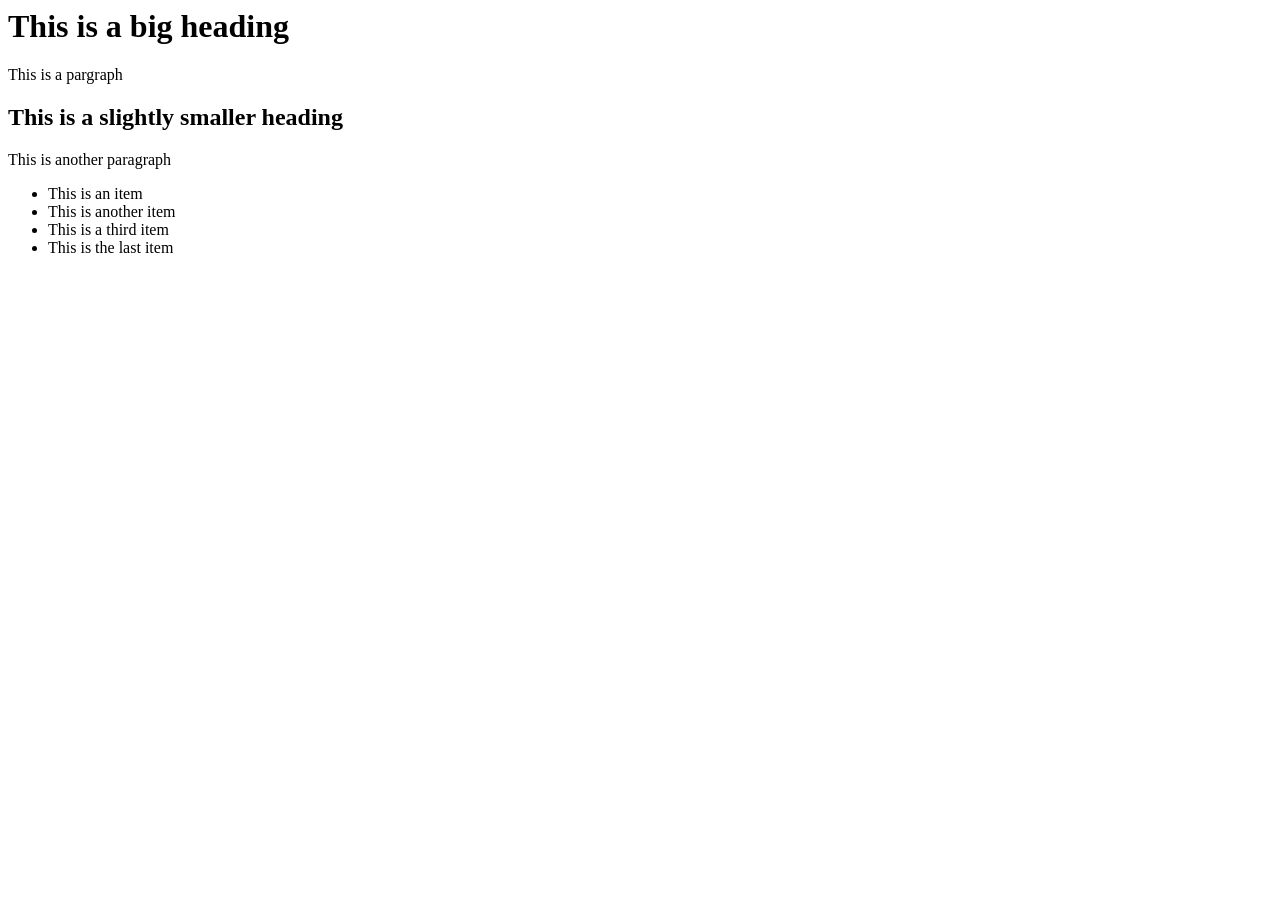
<file: index.html>
<html>
    <head>
        <title>INFT1206 - Home Page</title>
        <!--
        
        Name: Lee Andrei Baculinao
        Date: May 08, 2026
        File: index.html
        Description: Home Page for the INFT 1206 Website

        -->
    </head>
    <body>
        <h1>This is a big heading</h1>
        <p>This is a pargraph</p>
        <h2>This is a slightly smaller heading</h2>
        <p>This is another paragraph</p>
        <ul>
            <li>This is an item</li>
            <li>This is another item</li>
            <li>This is a third item</li>
            <li>This is the last item</li>
        </ul>
    </body>
</html>
</file>
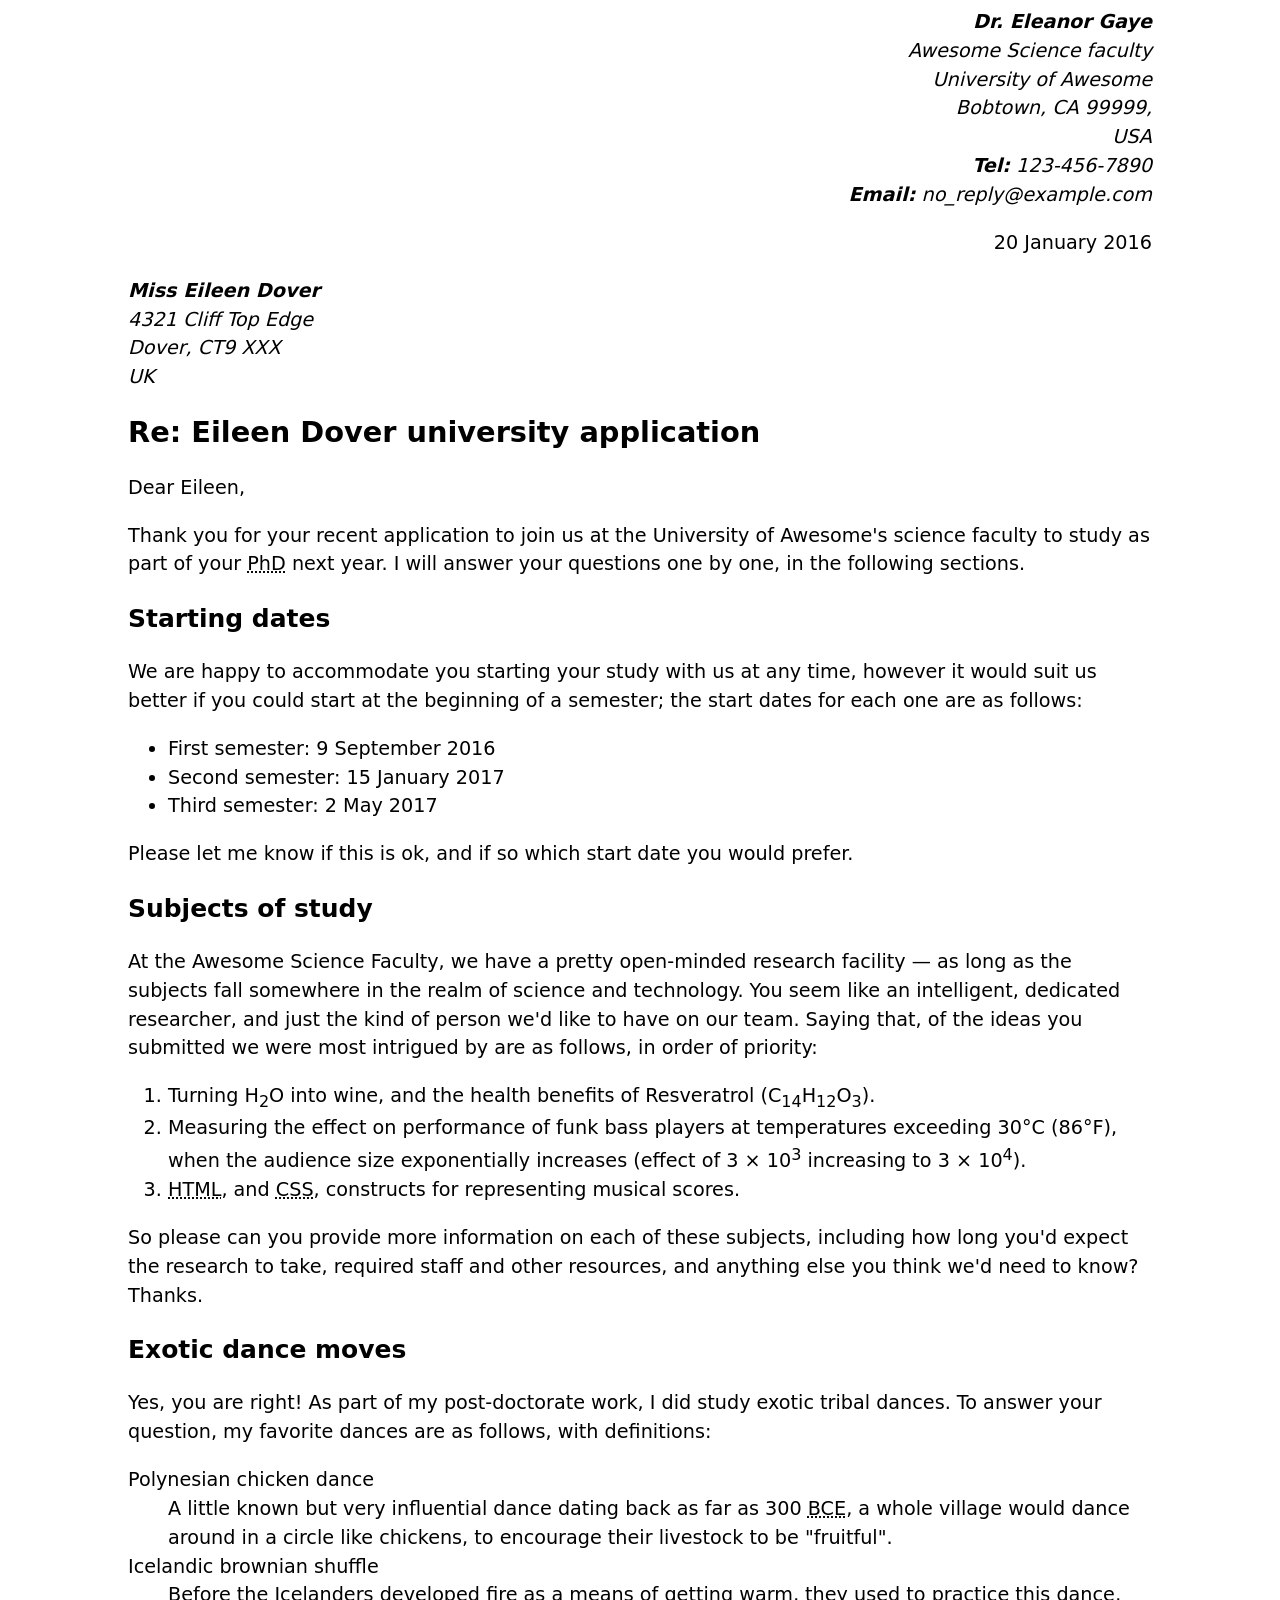
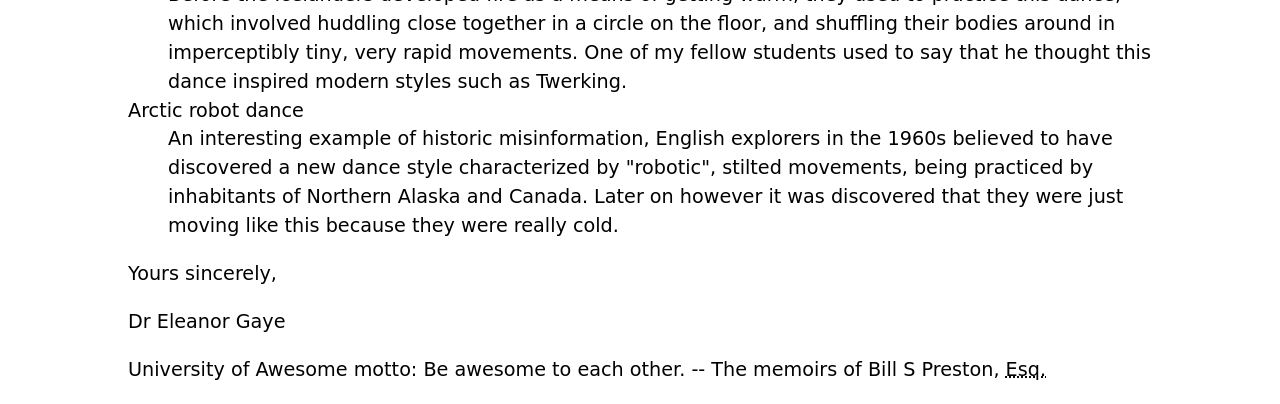
<file: lab1/part1/index.html>
<!DOCTYPE html>
<html lang="en">
    <head>
        <meta charset="utf-8">
        <title>INFT1206 - Lab 1 Part 1</title>
        <!--
        Name: Lee Andrei Baculinao
        Date: May 08, 2026
        File: index.html
        Description: Lab 1 Part 1 for INFT1206, a resume cover
        -->
        <style>
            body {
                font: 1.2em / 1.5 system-ui;
                width: 80%;
                margin-left: auto;
                margin-right: auto;
            }

            .sender-column {
                text-align: right;
            }

            h1 {
                font-size: 1.5em;
            }

            h2 {
                font-size: 1.3em;
            }
        </style>
    </head>

    <body>
        <address class="sender-column"><strong>Dr. Eleanor Gaye</strong><br>
        Awesome Science faculty<br>
        University of Awesome<br>
        Bobtown, CA 99999,<br>
        USA<br>
        <strong>Tel:</strong> 123-456-7890<br>
        <strong>Email:</strong> no_reply@example.com</address>

        <p class="sender-column"><time datetime="2016-01-20">20 January 2016</time></p>

        <address><strong>Miss Eileen Dover</strong><br>
        4321 Cliff Top Edge<br>
        Dover, CT9 XXX<br>
        UK</address>

        <h1>Re: Eileen Dover university application</h1>

        <p>Dear Eileen,</p>

        <p>Thank you for your recent application to join us at the University of
        Awesome's science faculty to study as part of your
        <abbr title="Doctor of Philosophy">PhD</abbr> next year. I will answer your
        questions one by one, in the following sections.</p>

        <h2>Starting dates</h2>

        <p>We are happy to accommodate you starting your study with us at any time,
        however it would suit us better if you could start at the beginning of a
        semester; the start dates for each one are as follows:</p>
        
        <ul>
            <li>First semester: <time datetime="2016-09-09">9 September 2016</time></li>
            <li>Second semester: <time datetime="2017-01-15">15 January 2017</time></li>
            <li>Third semester: <time datetime="2017-05-02">2 May 2017</time></li>
        </ul>
        
        <p>Please let me know if this is ok, and if so which start date you would
        prefer.</p>

        <h2>Subjects of study</h2>

        <p>At the Awesome Science Faculty, we have a pretty open-minded research
        facility — as long as the subjects fall somewhere in the realm of science
        and technology. You seem like an intelligent, dedicated researcher, and
        just the kind of person we'd like to have on our team. Saying that, of the
        ideas you submitted we were most intrigued by are as follows, in order of
        priority:</p>
        
        <ol>
            <li>Turning H<sub>2</sub>O into wine, and the health benefits of Resveratrol (C<sub>14</sub>H<sub>12</sub>O<sub>3</sub>).</li>
            <li>Measuring the effect on performance of funk bass players at temperatures
            exceeding 30°C (86°F), when the audience size exponentially increases
            (effect of 3 × 10<sup>3</sup> increasing to 3 × 10<sup>4</sup>).</li>
            <li><abbr title="Hypertext Markup Language">HTML</abbr>, and <abbr title="Cascading Style Sheets">CSS</abbr>, 
            constructs for representing musical scores.</li>
        </ol>
        
        <p>So please can you provide more information on each of these subjects,
        including how long you'd expect the research to take, required staff and
        other resources, and anything else you think we'd need to know? Thanks.</p>

        <h2>Exotic dance moves</h2>

        <p>Yes, you are right! As part of my post-doctorate work, I
        did study exotic tribal dances. To answer your question, my
        favorite dances are as follows, with definitions:</p>
        
        <dl>
        <dt>Polynesian chicken dance</dt>
            <dd>A little known but very influential dance dating back as far as
            300 <abbr title="Before Common Era">BCE</abbr>, a whole village would
            dance around in a circle like chickens, to encourage their livestock to
            be "fruitful".</dd>
        <dt>Icelandic brownian shuffle</dt>
            <dd>Before the Icelanders developed fire as a means of getting warm, they
            used to practice this dance, which involved huddling close together in a
            circle on the floor, and shuffling their bodies around in imperceptibly
            tiny, very rapid movements. One of my fellow students used to say that
            he thought this dance inspired modern styles such as Twerking.</dd>
        <dt>Arctic robot dance</dt>
            <dd>An interesting example of historic misinformation, English explorers in
            the 1960s believed to have discovered a new dance style characterized by
            "robotic", stilted movements, being practiced by inhabitants of Northern
            Alaska and Canada. Later on however it was discovered that they were
            just moving like this because they were really cold.</dd>
        </dl>

        <p>Yours sincerely,</p>

        <p>Dr Eleanor Gaye</p>

        <p>University of Awesome motto: Be awesome to each other. --
        The memoirs of Bill S Preston, <abbr title="Esquire">Esq.</abbr></p>
    </body>
</html>
</file>
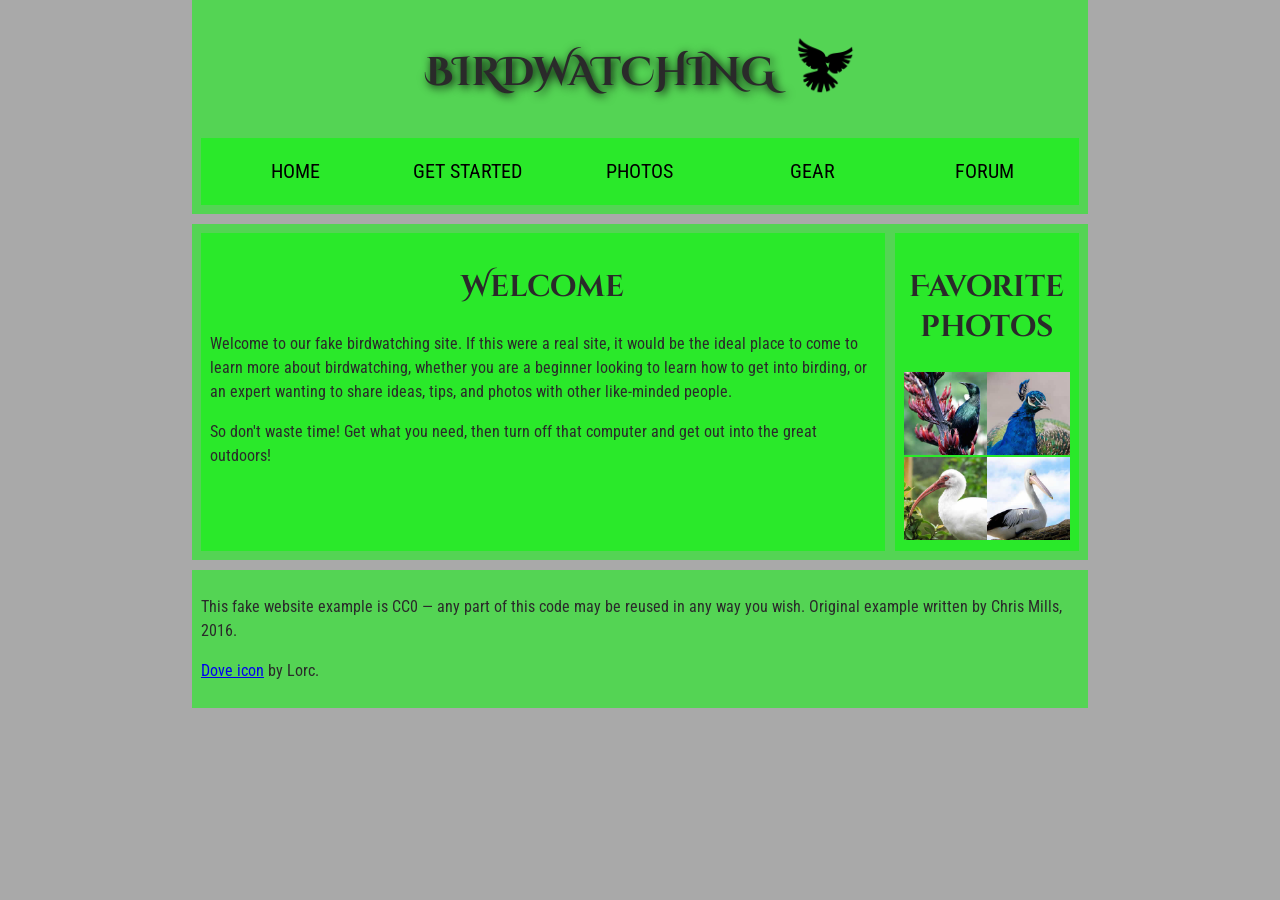
<file: lab1/part2/index.html>
<!doctype html>
<html lang="en">
  <head>
    <meta charset="utf-8">

    <title>Birdwatching</title>
    <!--
    Name: Lee Andrei Baculinao
    Date: May 22, 2026
    File: index.html
    Description: Lab 1 Part 2 for INFT1206, birdwatching website
    -->

    <link
      href="https://fonts.googleapis.com/css?family=Roboto+Condensed:300%7CCinzel+Decorative:700"
      rel="stylesheet">

    <link rel="stylesheet" type="text/css" href="./css/style.css">
  </head>

  <body>
    <header>
      <h1>Birdwatching
        <a href="./images/dove.png">
          <img src="./images/dove.png" alt="Dove Icon Logo">
        </a>
      </h1>

      <nav>
        <ul>
          <li><a href="#">Home</a></li>
          <li><a href="#">Get started</a></li>
          <li><a href="#">Photos</a></li>
          <li><a href="#">Gear</a></li>
          <li><a href="#">Forum</a></li>
        </ul>
      </nav>
    </header>

    <main>
      <article>
        <h2>Welcome</h2>

        <p>
          Welcome to our fake birdwatching site. If this were a real site, it
          would be the ideal place to come to learn more about birdwatching,
          whether you are a beginner looking to learn how to get into birding, or
          an expert wanting to share ideas, tips, and photos with other
          like-minded people.
        </p>

        <p>
          So don't waste time! Get what you need, then turn off that computer and
          get out into the great outdoors!
        </p>
      </article>

      <aside>
        <h2>Favorite photos</h2>

        <a href="./images/favorite-bird-1.jpg">
          <img src="./images/favorite-bird-1_th.jpg" alt="Black Bird">
        </a>

        <a href="./images/favorite-bird-2.jpg">
          <img src="./images/favorite-bird-2_th.jpg" alt="Blue Bird">
        </a>

        <a href="./images/favorite-bird-3.jpg">
          <img src="./images/favorite-bird-3_th.jpg" alt="White Bird">
        </a>

        <a href="./images/favorite-bird-4.jpg">
          <img src="./images/favorite-bird-4_th.jpg" alt="White With Black Back Bird">
        </a>
      </aside>
    </main>

    <footer>
      <p>
        This fake website example is CC0 — any part of this code may be reused
        in any way you wish. Original example written by Chris Mills, 2016.
      </p>

      <p>
        <a href="http://game-icons.net/lorc/originals/dove.html">Dove icon</a>
        by Lorc.
      </p>
    </footer>
  </body>
</html>
</file>
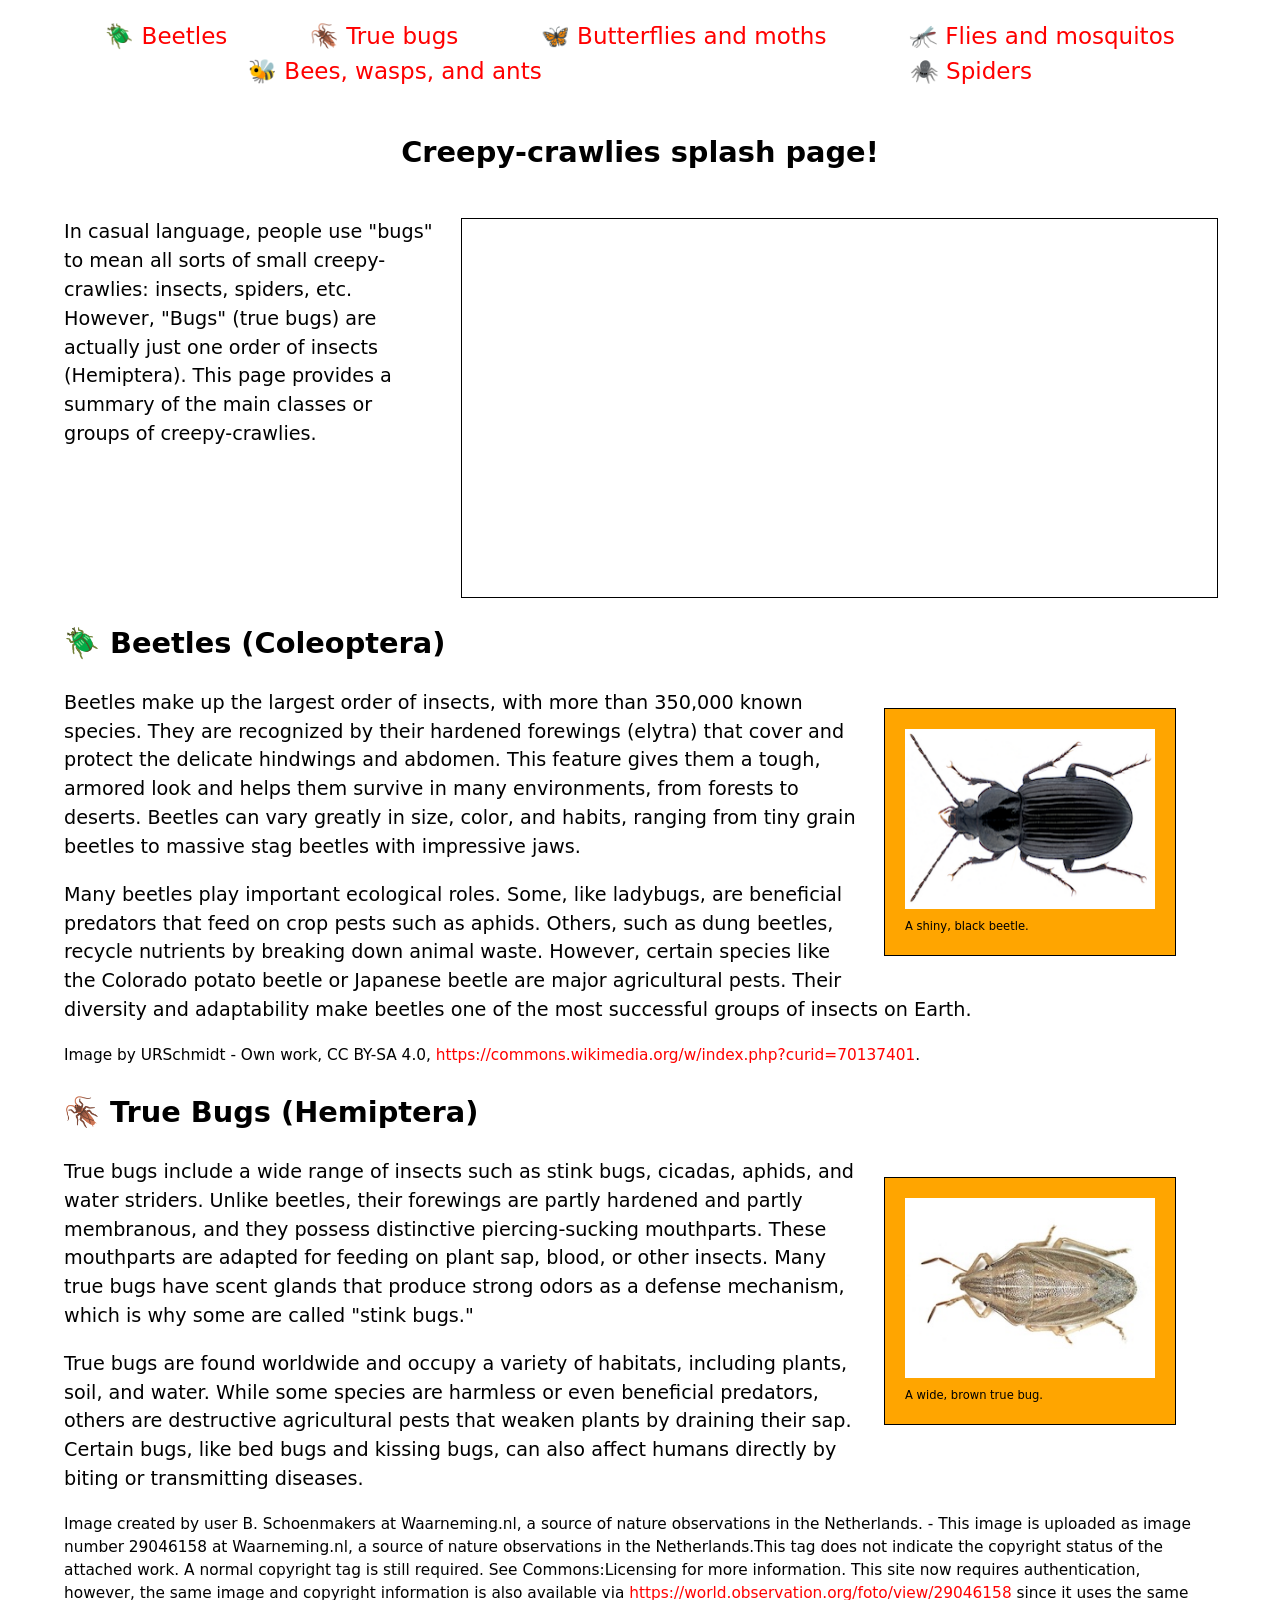
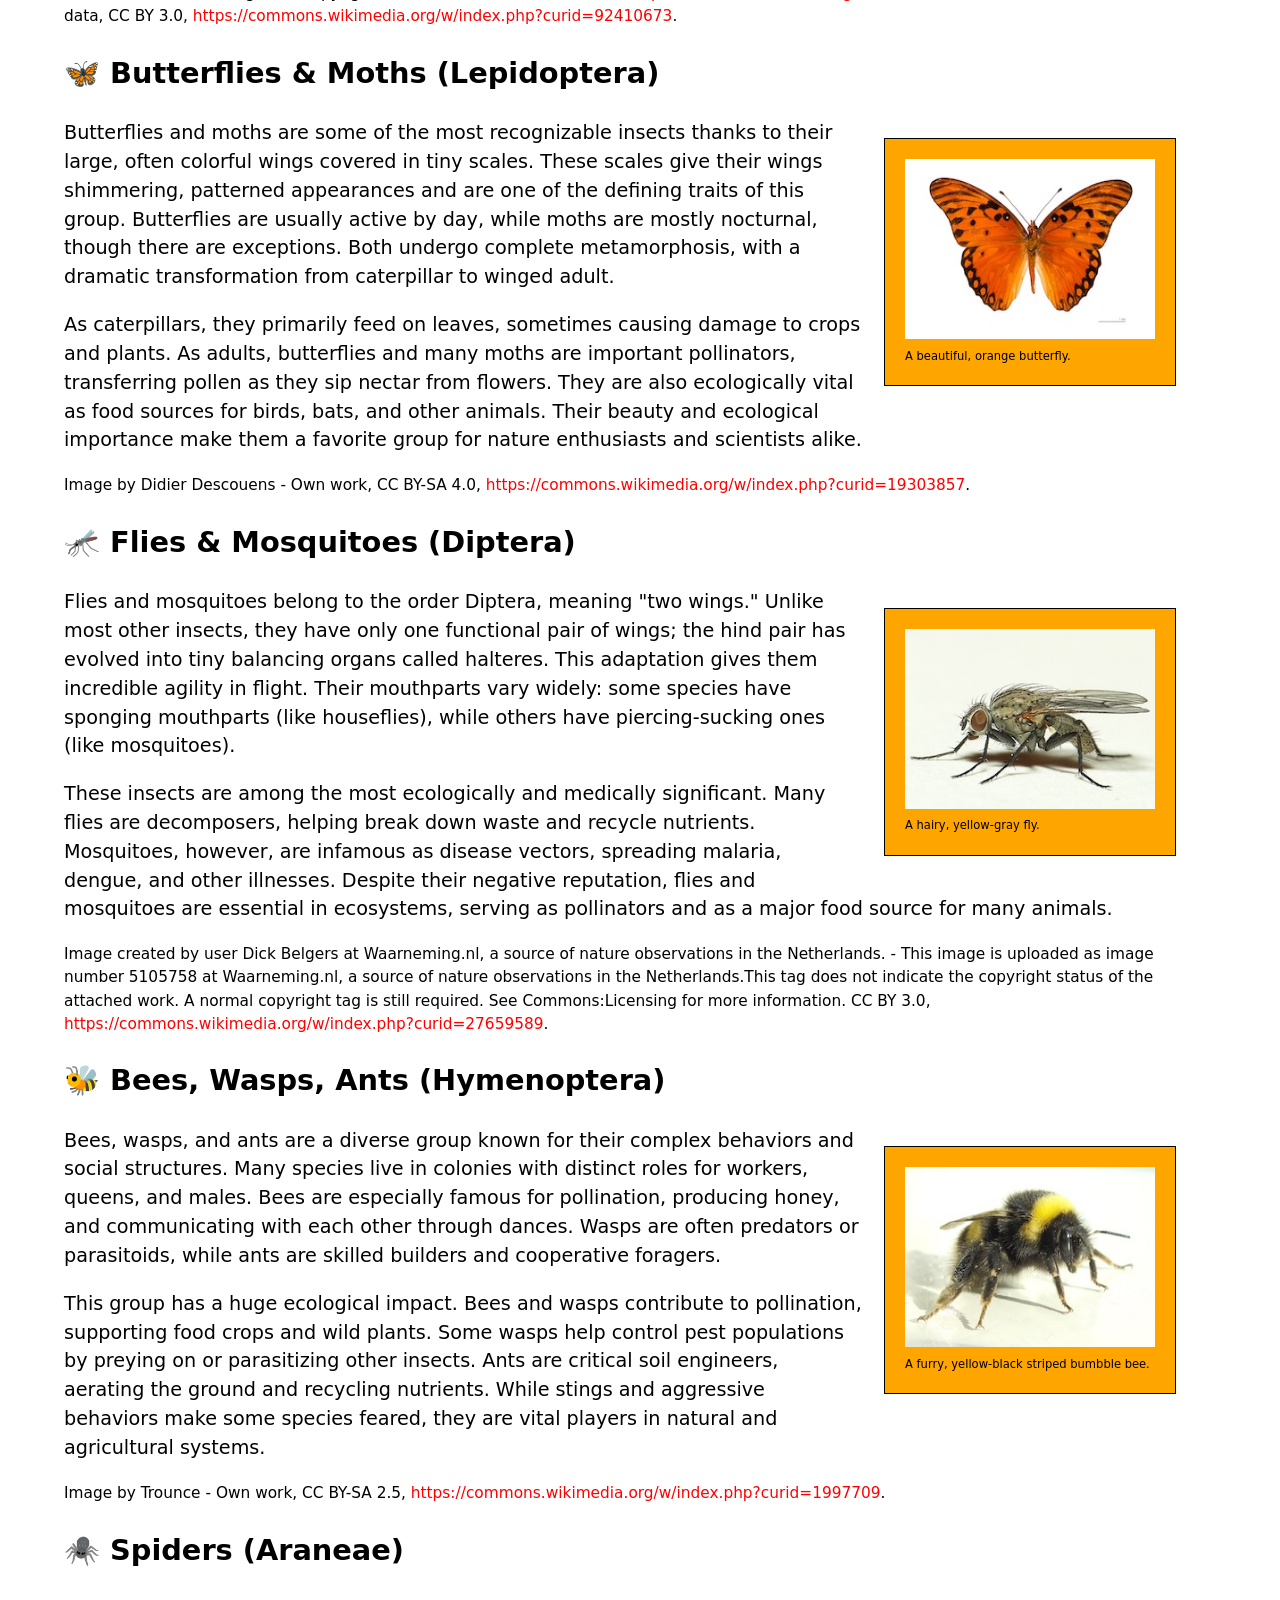
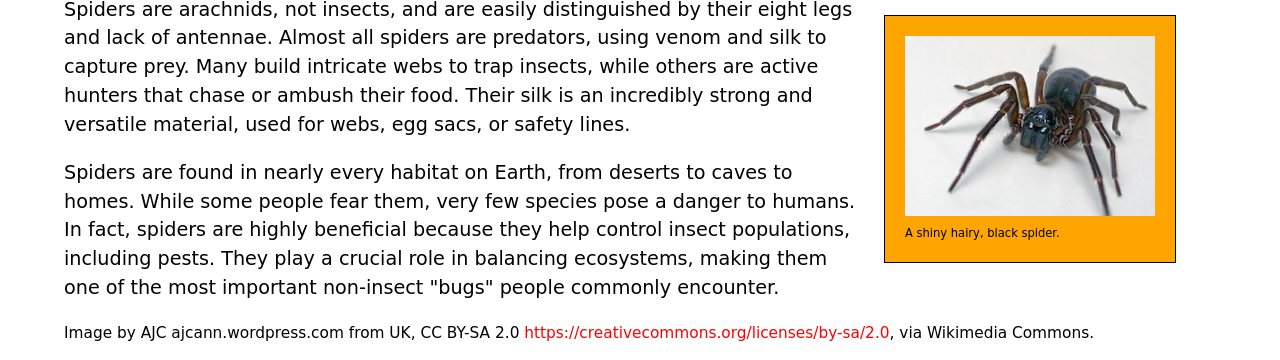
<file: lab2/part1/index.html>
<!doctype html>
<html lang="en">
  <head>
    <meta charset="utf-8">
    
    <title>Creepy crawlies!</title>
    <!--
    Name: Lee Andrei Baculinao
    Date: June 5, 2026
    File: index.html
    Description: Lab 2 Part 1 for INFT1206, Creepy Crawlies Website
    -->

    <link rel="stylesheet" type="text/css" href="./css/style.css">
  </head>

  <body>
    <header>
      <nav>
        <ul>
          <li><a href="#beetles">🪲 Beetles</a></li>
          <li><a href="#true_bugs">🪳 True bugs</a></li>
          <li><a href="#butterflies_moths">🦋 Butterflies and moths</a></li>
          <li><a href="#flies_mosquitos">🦟 Flies and mosquitos</a></li>
          <li><a href="#bees_wasps_ants">🐝 Bees, wasps, and ants</a></li>
          <li><a href="#spiders">🕷️ Spiders</a></li>
        </ul>
      </nav>

      <section>
        <h1>Creepy-crawlies splash page!</h1>
        
        <video autoplay loop muted preload="auto">
            <source src="./videos/bug_video_640.mp4">
        </video>

        <p>
          In casual language, people use "bugs" to mean all sorts of small
          creepy-crawlies: insects, spiders, etc. However, "Bugs" (true bugs)
          are actually just one order of insects (Hemiptera). This page
          provides a summary of the main classes or groups of
          creepy-crawlies.
        </p>
      </section>
    </header>

    <main>
      <section id="beetles">
        <h2>🪲 Beetles (Coleoptera)</h2>

        <figure>
            <a href="./images/beetle.png">
                <img src="./images/beetle.png" alt="Beetle (Coleoptera)"
                width="250" height="180">
            </a>

            <figcaption>A shiny, black beetle.</figcaption>
        </figure>

        <p>
          Beetles make up the largest order of insects, with more than
          350,000 known species. They are recognized by their hardened
          forewings (elytra) that cover and protect the delicate hindwings
          and abdomen. This feature gives them a tough, armored look and
          helps them survive in many environments, from forests to deserts.
          Beetles can vary greatly in size, color, and habits, ranging from
          tiny grain beetles to massive stag beetles with impressive jaws.
        </p>

        <p>
          Many beetles play important ecological roles. Some, like ladybugs,
          are beneficial predators that feed on crop pests such as aphids.
          Others, such as dung beetles, recycle nutrients by breaking down
          animal waste. However, certain species like the Colorado potato
          beetle or Japanese beetle are major agricultural pests. Their
          diversity and adaptability make beetles one of the most successful
          groups of insects on Earth.
        </p>

        <p class="copyright">
          Image by URSchmidt - Own work, CC BY-SA 4.0,
          <a href="https://commons.wikimedia.org/w/index.php?curid=70137401"
            >https://commons.wikimedia.org/w/index.php?curid=70137401</a
          >.
        </p>
      </section>

      <section id="true_bugs">
        <h2>🪳 True Bugs (Hemiptera)</h2>

        <figure>
            <a href="./images/true_bug.jpg">
          <img src="./images/true_bug.jpg" alt="Beetle (Coleoptera)"
                width="250" height="180">
            </a>

            <figcaption>A wide, brown true bug.</figcaption>
        </figure>

        <p>
          True bugs include a wide range of insects such as stink bugs,
          cicadas, aphids, and water striders. Unlike beetles, their
          forewings are partly hardened and partly membranous, and they
          possess distinctive piercing-sucking mouthparts. These mouthparts
          are adapted for feeding on plant sap, blood, or other insects. Many
          true bugs have scent glands that produce strong odors as a defense
          mechanism, which is why some are called "stink bugs."
        </p>

        <p>
          True bugs are found worldwide and occupy a variety of habitats,
          including plants, soil, and water. While some species are harmless
          or even beneficial predators, others are destructive agricultural
          pests that weaken plants by draining their sap. Certain bugs, like
          bed bugs and kissing bugs, can also affect humans directly by
          biting or transmitting diseases.
        </p>

        <p class="copyright">
          Image created by user B. Schoenmakers at Waarneming.nl, a source of
          nature observations in the Netherlands. - This image is uploaded as
          image number 29046158 at Waarneming.nl, a source of nature
          observations in the Netherlands.This tag does not indicate the
          copyright status of the attached work. A normal copyright tag is
          still required. See Commons:Licensing for more information. This
          site now requires authentication, however, the same image and
          copyright information is also available via
          <a href="https://world.observation.org/foto/view/29046158"
            >https://world.observation.org/foto/view/29046158</a
          >
          since it uses the same data, CC BY 3.0,
          <a href="https://commons.wikimedia.org/w/index.php?curid=92410673"
            >https://commons.wikimedia.org/w/index.php?curid=92410673</a
          >.
        </p>
      </section>

      <section id="butterflies_moths">
        <h2>🦋 Butterflies & Moths (Lepidoptera)</h2>

        <figure>
            <a href="./images/butterfly.jpg">
          <img src="./images/butterfly.jpg" alt="Butterfly (Lepidoptera)"
                width="250" height="180">
            </a>

            <figcaption>A beautiful, orange butterfly.</figcaption>
        </figure>

        <p>
          Butterflies and moths are some of the most recognizable insects
          thanks to their large, often colorful wings covered in tiny scales.
          These scales give their wings shimmering, patterned appearances and
          are one of the defining traits of this group. Butterflies are
          usually active by day, while moths are mostly nocturnal, though
          there are exceptions. Both undergo complete metamorphosis, with a
          dramatic transformation from caterpillar to winged adult.
        </p>

        <p>
          As caterpillars, they primarily feed on leaves, sometimes causing
          damage to crops and plants. As adults, butterflies and many moths
          are important pollinators, transferring pollen as they sip nectar
          from flowers. They are also ecologically vital as food sources for
          birds, bats, and other animals. Their beauty and ecological
          importance make them a favorite group for nature enthusiasts and
          scientists alike.
        </p>

        <p class="copyright">
          Image by Didier Descouens - Own work, CC BY-SA 4.0,
          <a href="https://commons.wikimedia.org/w/index.php?curid=19303857"
            >https://commons.wikimedia.org/w/index.php?curid=19303857</a
          >.
        </p>
      </section>

      <section id="flies_mosquitos">
        <h2>🦟 Flies & Mosquitoes (Diptera)</h2>

        <figure>
            <a href="./images/fly.jpg">
          <img src="./images/fly.jpg" alt="Fly (Diptera)"
                width="250" height="180">
            </a>

            <figcaption>A hairy, yellow-gray fly.</figcaption>
        </figure>

        <p>
          Flies and mosquitoes belong to the order Diptera, meaning "two
          wings." Unlike most other insects, they have only one functional
          pair of wings; the hind pair has evolved into tiny balancing organs
          called halteres. This adaptation gives them incredible agility in
          flight. Their mouthparts vary widely: some species have sponging
          mouthparts (like houseflies), while others have piercing-sucking
          ones (like mosquitoes).
        </p>

        <p>
          These insects are among the most ecologically and medically
          significant. Many flies are decomposers, helping break down waste
          and recycle nutrients. Mosquitoes, however, are infamous as disease
          vectors, spreading malaria, dengue, and other illnesses. Despite
          their negative reputation, flies and mosquitoes are essential in
          ecosystems, serving as pollinators and as a major food source for
          many animals.
        </p>

        <p class="copyright">
          Image created by user Dick Belgers at Waarneming.nl, a source of
          nature observations in the Netherlands. - This image is uploaded as
          image number 5105758 at Waarneming.nl, a source of nature
          observations in the Netherlands.This tag does not indicate the
          copyright status of the attached work. A normal copyright tag is
          still required. See Commons:Licensing for more information. CC BY
          3.0,
          <a href="https://commons.wikimedia.org/w/index.php?curid=27659589"
            >https://commons.wikimedia.org/w/index.php?curid=27659589</a
          >.
        </p>
      </section>

      <section id="bees_wasps_ants">
        <h2>🐝 Bees, Wasps, Ants (Hymenoptera)</h2>

        <figure>
            <a href="./images/bee.jpg">
          <img src="./images/bee.jpg" alt="Bees (Hymenoptera)"
                width="250" height="180">
            </a>

            <figcaption>A furry, yellow-black striped bumbble bee.</figcaption>
        </figure>

        <p>
          Bees, wasps, and ants are a diverse group known for their complex
          behaviors and social structures. Many species live in colonies with
          distinct roles for workers, queens, and males. Bees are especially
          famous for pollination, producing honey, and communicating with
          each other through dances. Wasps are often predators or
          parasitoids, while ants are skilled builders and cooperative
          foragers.
        </p>

        <p>
          This group has a huge ecological impact. Bees and wasps contribute
          to pollination, supporting food crops and wild plants. Some wasps
          help control pest populations by preying on or parasitizing other
          insects. Ants are critical soil engineers, aerating the ground and
          recycling nutrients. While stings and aggressive behaviors make
          some species feared, they are vital players in natural and
          agricultural systems.
        </p>

        <p class="copyright">
          Image by Trounce - Own work, CC BY-SA 2.5,
          <a href="https://commons.wikimedia.org/w/index.php?curid=1997709"
            >https://commons.wikimedia.org/w/index.php?curid=1997709</a
          >.
        </p>
      </section>

      <section id="spiders">
        <h2>🕷️ Spiders (Araneae)</h2>
        <figure>
            <a href="./images/spider.jpg">
          <img src="./images/spider.jpg" alt="Spider (Araneae)"
                width="250" height="180">
            </a>

            <figcaption>A shiny hairy, black spider.</figcaption>
        </figure>

        <p>
          Spiders are arachnids, not insects, and are easily distinguished by
          their eight legs and lack of antennae. Almost all spiders are
          predators, using venom and silk to capture prey. Many build
          intricate webs to trap insects, while others are active hunters
          that chase or ambush their food. Their silk is an incredibly strong
          and versatile material, used for webs, egg sacs, or safety lines.
        </p>

        <p>
          Spiders are found in nearly every habitat on Earth, from deserts to
          caves to homes. While some people fear them, very few species pose
          a danger to humans. In fact, spiders are highly beneficial because
          they help control insect populations, including pests. They play a
          crucial role in balancing ecosystems, making them one of the most
          important non-insect "bugs" people commonly encounter.
        </p>

        <p class="copyright">
          Image by AJC ajcann.wordpress.com from UK, CC BY-SA 2.0
          <a href="https://creativecommons.org/licenses/by-sa/2.0"
            >https://creativecommons.org/licenses/by-sa/2.0</a
          >, via Wikimedia Commons.
        </p>
      </section>
    </main>
  </body>
</html>
</file>
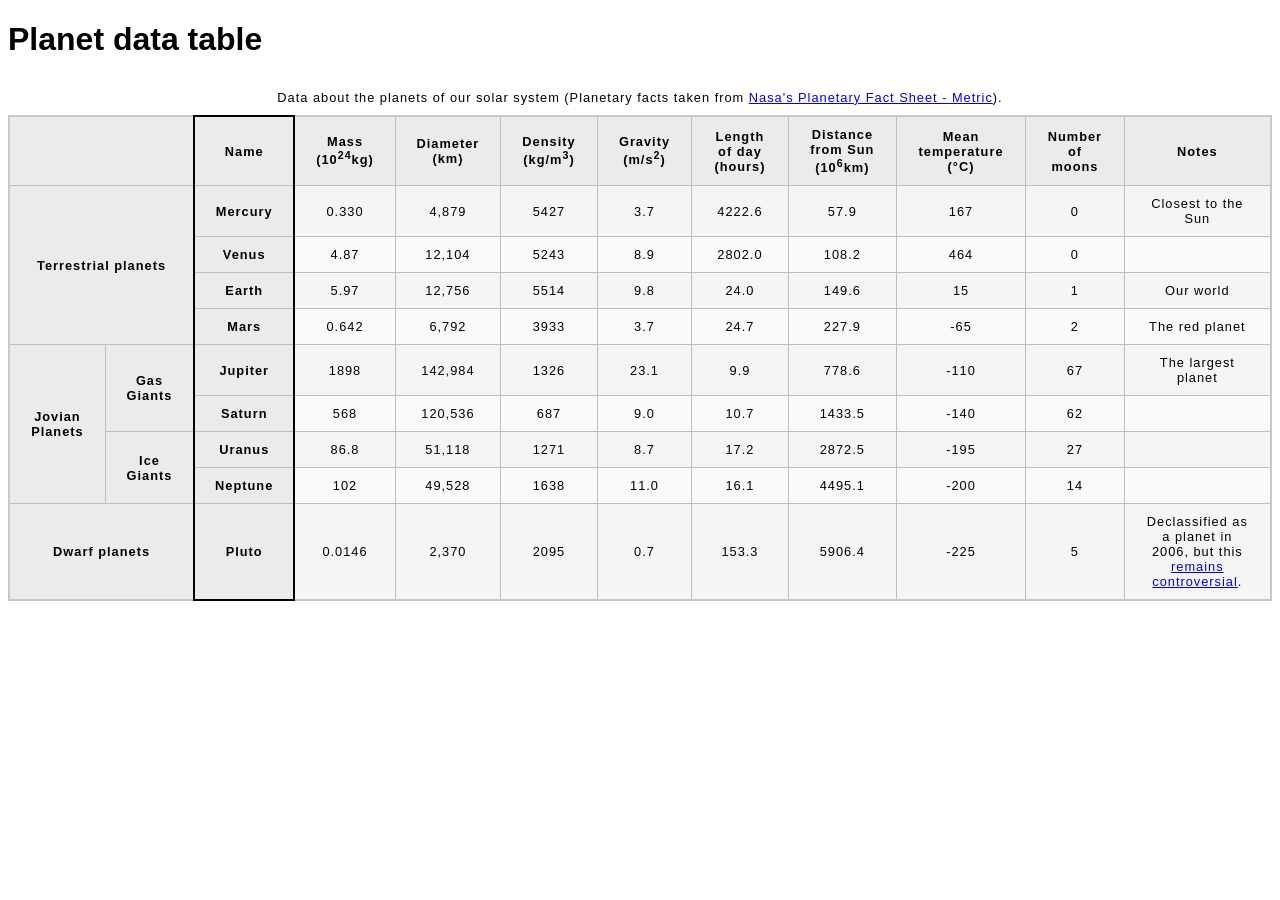
<file: lab2/part2/index.html>
<!doctype html>
<html lang="en-US">
  <head>
    <meta charset="utf-8">
    <meta name="viewport" content="width=device-width">

    <title>Planet data table</title>
    <!--
    Name: Lee Andrei Baculinao
    Date: June 5, 2026
    File: index.html
    Description: Lab 2 Part 2 for INFT1206, Planet Data Table Website
    -->

    <link rel="stylesheet" type="text/css" href="./css/style.css">
  </head>

  <body>
    <h1>Planet data table</h1>

    <table>
        <caption>
            Data about the planets of our solar system (Planetary facts taken from
            <a href="https://nssdc.gsfc.nasa.gov/planetary/factsheet/">
                Nasa's Planetary Fact Sheet - Metric</a>).
        </caption>

        <colgroup>
            <col span="2">
            <col class="column-border">
            <col span="9">
        </colgroup>

        <thead>
            <tr>
                <th colspan="2">&nbsp;</th>
                <th scope="col">Name</th>
                <th scope="col">Mass (10<sup>24</sup>kg)</th>
                <th scope="col">Diameter (km)</th>
                <th scope="col">Density (kg/m<sup>3</sup>)</th>
                <th scope="col">Gravity (m/s<sup>2</sup>)</th>
                <th scope="col">Length of day (hours)</th>
                <th scope="col">Distance from Sun (10<sup>6</sup>km)</th>
                <th scope="col">Mean temperature (°C)</th>
                <th scope="col">Number of moons</th>
                <th scope="col">Notes</th>
            </tr>
        </thead>

        <tbody>
            <tr>
                <th rowspan="4" colspan="2" scope="rowgroup">Terrestrial planets</th>
                <th scope="row">Mercury</th>
                <td>0.330</td>
                <td>4,879</td>
                <td>5427</td>
                <td>3.7</td>
                <td>4222.6</td>
                <td>57.9</td>
                <td>167</td>
                <td>0</td>
                <td>Closest to the Sun</td>
            </tr>

            <tr>
                <th scope="row">Venus</th>
                <td>4.87</td>
                <td>12,104</td>
                <td>5243</td>
                <td>8.9</td>
                <td>2802.0</td>
                <td>108.2</td>
                <td>464</td>
                <td>0</td>
                <td>&nbsp;</td>
            </tr>

            <tr>
                <th scope="row">Earth</th>
                <td>5.97</td>
                <td>12,756</td>
                <td>5514</td>
                <td>9.8</td>
                <td>24.0</td>
                <td>149.6</td>
                <td>15</td>
                <td>1</td>
                <td>Our world</td>
            </tr>

            <tr>
                <th scope="row">Mars</th>
                <td>0.642</td>
                <td>6,792</td>
                <td>3933</td>
                <td>3.7</td>
                <td>24.7</td>
                <td>227.9</td>
                <td>-65</td>
                <td>2</td>
                <td>The red planet</td>
            </tr>

            <tr>
                <th rowspan="4" scope="rowgroup">Jovian Planets</th>
                <th rowspan="2" scope="rowgroup">Gas Giants</th>
                <th scope="row">Jupiter</th>
                <td>1898</td>
                <td>142,984</td>
                <td>1326</td>
                <td>23.1</td>
                <td>9.9</td>
                <td>778.6</td>
                <td>-110</td>
                <td>67</td>
                <td>The largest planet</td>
            </tr>

            <tr>
                <th scope="row">Saturn</th>
                <td>568</td>
                <td>120,536</td>
                <td>687</td>
                <td>9.0</td>
                <td>10.7</td>
                <td>1433.5</td>
                <td>-140</td>
                <td>62</td>
                <td>&nbsp;</td>
            </tr>

            <tr>
                <th rowspan="2" scope="rowgroup">Ice Giants</th>
                <th scope="row">Uranus</th> 
                <td>86.8</td> 
                <td>51,118</td> 
                <td>1271</td> 
                <td>8.7</td> 
                <td>17.2</td> 
                <td>2872.5</td> 
                <td>-195</td>
                <td>27</td>
                <td>&nbsp;</td>
            </tr>

            <tr>
                <th scope="row">Neptune</th>
                <td>102</td>
                <td>49,528</td>
                <td>1638</td>
                <td>11.0</td>
                <td>16.1</td>
                <td>4495.1</td>
                <td>-200</td>
                <td>14</td>
                <td>&nbsp;</td>
            </tr>

            <tr>
                <th colspan="2" scope="rowgroup">Dwarf planets</th>
                <th scope="row">Pluto</th>
                <td>0.0146</td>
                <td>2,370</td>
                <td>2095</td>
                <td>0.7</td>
                <td>153.3</td>
                <td>5906.4</td>
                <td>-225</td>
                <td>5</td>
                <td>Declassified as a planet in 2006, 
                    but this 
                    <a href="http://www.usatoday.com/story/tech/2014/10/02/pluto-planet-solar-system/16578959/">
                        remains controversial</a>.
                </td>
            </tr>
        </tbody>
    </table>
  </body>
</html>
</file>
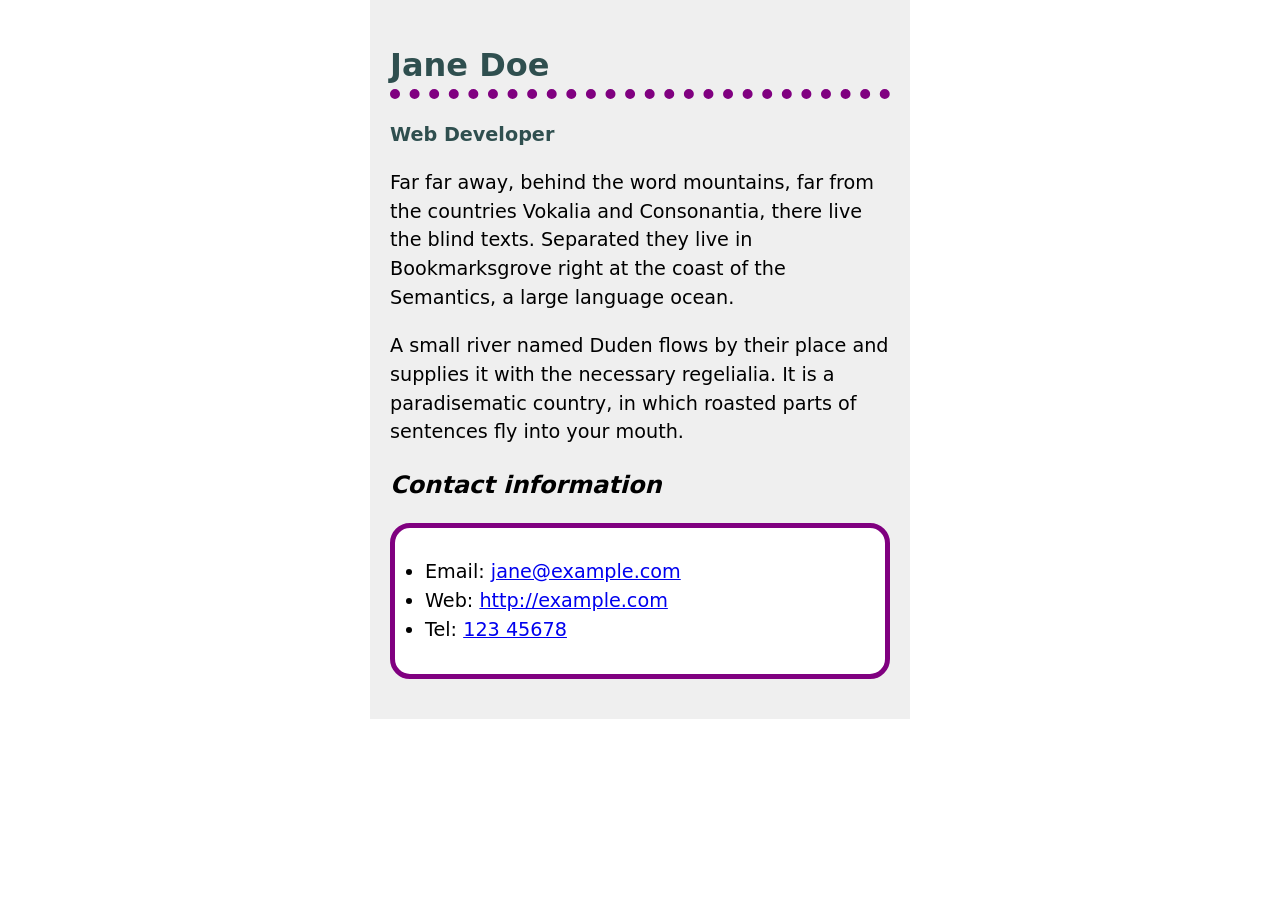
<file: lab3/part1/index.html>
<!doctype html>
<html lang="en">
  <head>
    <meta charset="utf-8">
    
    <title>Lab 3 Part 1</title>
    <!--
    Name: Lee Andrei Baculinao
    Date: June 19, 2026
    File: index.html
    Description: Lab 3 Part 1 for INFT1206
    -->

    <link rel="stylesheet" type="text/css" href="./css/style.css">
  </head>

  <body>
    <h1>Jane Doe</h1>
    <div class="job-title">Web Developer</div>
    <p>
    Far far away, behind the word mountains, far from the countries Vokalia and
    Consonantia, there live the blind texts. Separated they live in Bookmarksgrove
    right at the coast of the Semantics, a large language ocean.
    </p>

    <p>
    A small river named Duden flows by their place and supplies it with the
    necessary regelialia. It is a paradisematic country, in which roasted parts of
    sentences fly into your mouth.
    </p>

    <h2>Contact information</h2>
    <ul>
    <li>Email: <a href="mailto:jane@example.com">jane@example.com</a></li>
    <li>Web: <a href="http://example.com">http://example.com</a></li>
    <li>Tel: <a href="tel:12345678">123 45678</a></li>
    </ul>
  </body>
</html>
</file>
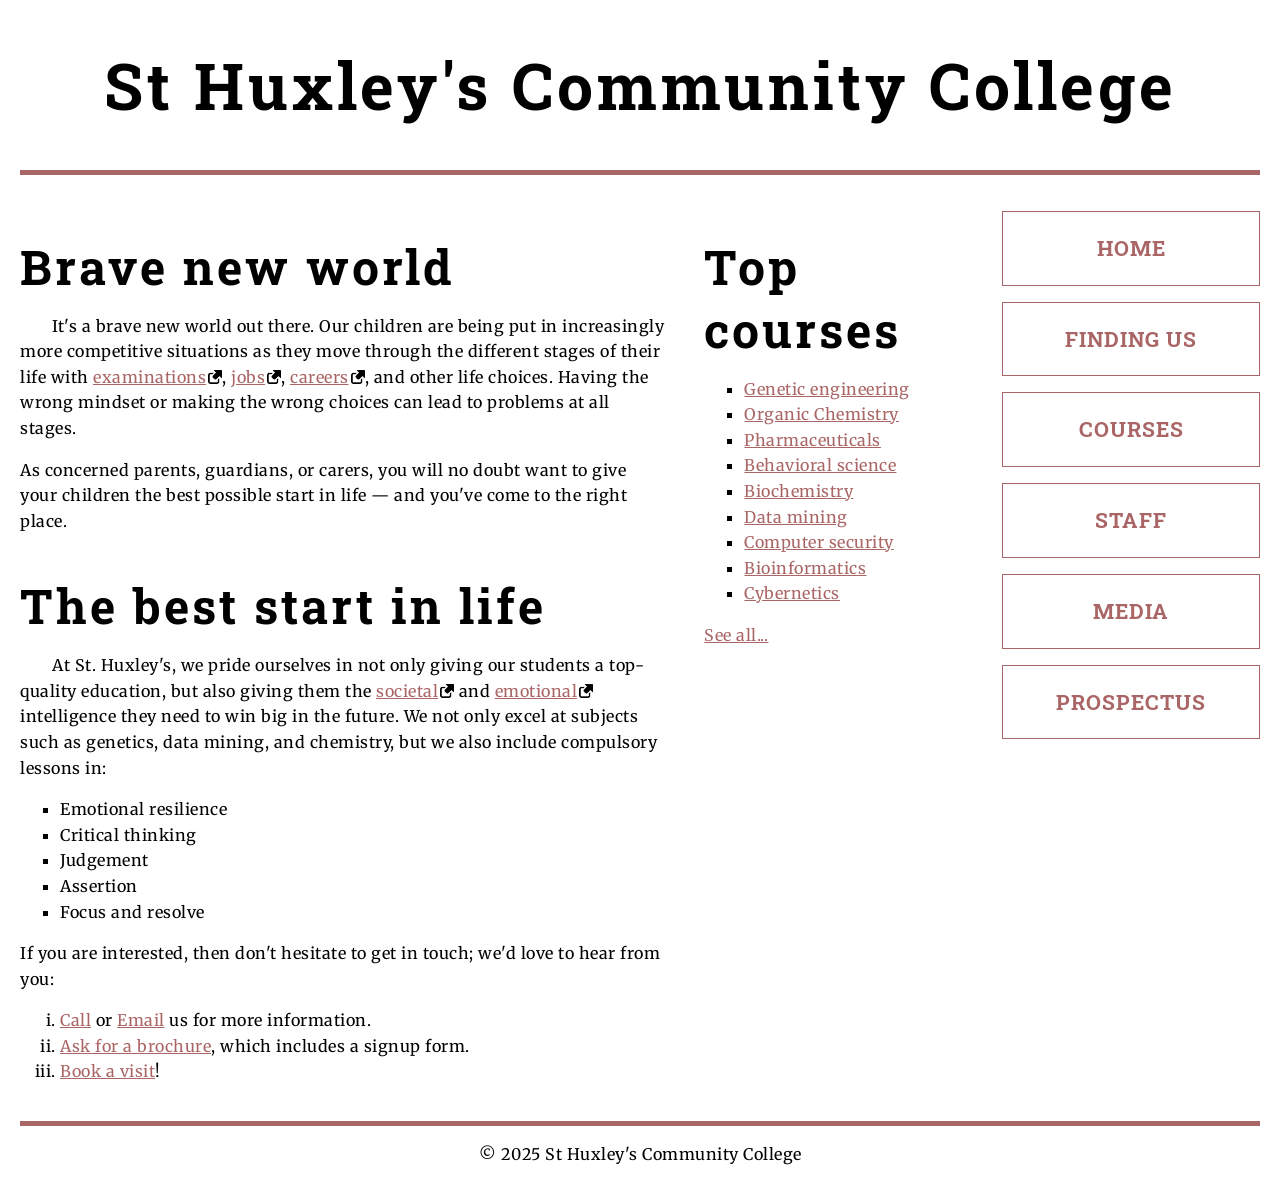
<file: lab3/part2/index.html>
<!doctype html>
<html lang="en-US">
  <head>
    <meta charset="utf-8">
    <meta name="viewport" content="width=device-width">
    <title>St Huxley's Community College</title>
    <!--
    Name: Lee Andrei Baculinao
    Date: June 19, 2026
    File: index.html
    Description: Lab 3 Part 2 for INFT1206
    -->

    <link rel="stylesheet" type="text/css" href="./css/style.css">
  </head>
  <body>
    <header>
      <h1>St Huxley's Community College</h1>
    </header>

    <main>
      <section>
        <h2>Brave new world</h2>

        <p>
          It's a brave new world out there. Our children are being put in
          increasingly more competitive situations as they move through the
          different stages of their life with
          <a href="https://en.wikipedia.org/wiki/Examination">examinations</a
          >, <a href="https://en.wikipedia.org/wiki/Jobs">jobs</a>,
          <a href="https://en.wikipedia.org/wiki/Career">careers</a>, and
          other life choices. Having the wrong mindset or making the wrong
          choices can lead to problems at all stages.
        </p>

        <p>
          As concerned parents, guardians, or carers, you will no doubt want
          to give your children the best possible start in life — and you've
          come to the right place.
        </p>

        <h2>The best start in life</h2>

        <p>
          At St. Huxley's, we pride ourselves in not only giving our students
          a top-quality education, but also giving them the
          <a href="https://en.wikipedia.org/wiki/Society">societal</a> and
          <a href="https://en.wikipedia.org/wiki/Emotion">emotional</a>
          intelligence they need to win big in the future. We not only excel
          at subjects such as genetics, data mining, and chemistry, but we
          also include compulsory lessons in:
        </p>

        <ul>
          <li>Emotional resilience</li>
          <li>Critical thinking</li>
          <li>Judgement</li>
          <li>Assertion</li>
          <li>Focus and resolve</li>
        </ul>

        <p>
          If you are interested, then don't hesitate to get in touch; we'd
          love to hear from you:
        </p>

        <ol>
          <li>
            <a href="#">Call</a> or <a href="#">Email</a> us for more
            information.
          </li>
          <li>
            <a href="#">Ask for a brochure</a>, which includes a signup form.
          </li>
          <li><a href="#">Book a visit</a>!</li>
        </ol>
      </section>

      <aside>
        <h2>Top courses</h2>

        <ul>
          <li><a href="#">Genetic engineering</a></li>
          <li><a href="#">Organic Chemistry</a></li>
          <li><a href="#">Pharmaceuticals</a></li>
          <li><a href="#">Behavioral science</a></li>
          <li><a href="#">Biochemistry</a></li>
          <li><a href="#">Data mining</a></li>
          <li><a href="#">Computer security</a></li>
          <li><a href="#">Bioinformatics</a></li>
          <li><a href="#">Cybernetics</a></li>
        </ul>

        <p><a href="#">See all...</a></p>
      </aside>

      <nav>
        <ul>
          <li><a href="#">Home</a></li>
          <li><a href="#">Finding us</a></li>
          <li><a href="#">Courses</a></li>
          <li><a href="#">Staff</a></li>
          <li><a href="#">Media</a></li>
          <li><a href="#">Prospectus</a></li>
        </ul>
      </nav>
    </main>

    <footer>
      <p>&copy; 2025 St Huxley's Community College</p>
    </footer>
  </body>
</html>
</file>
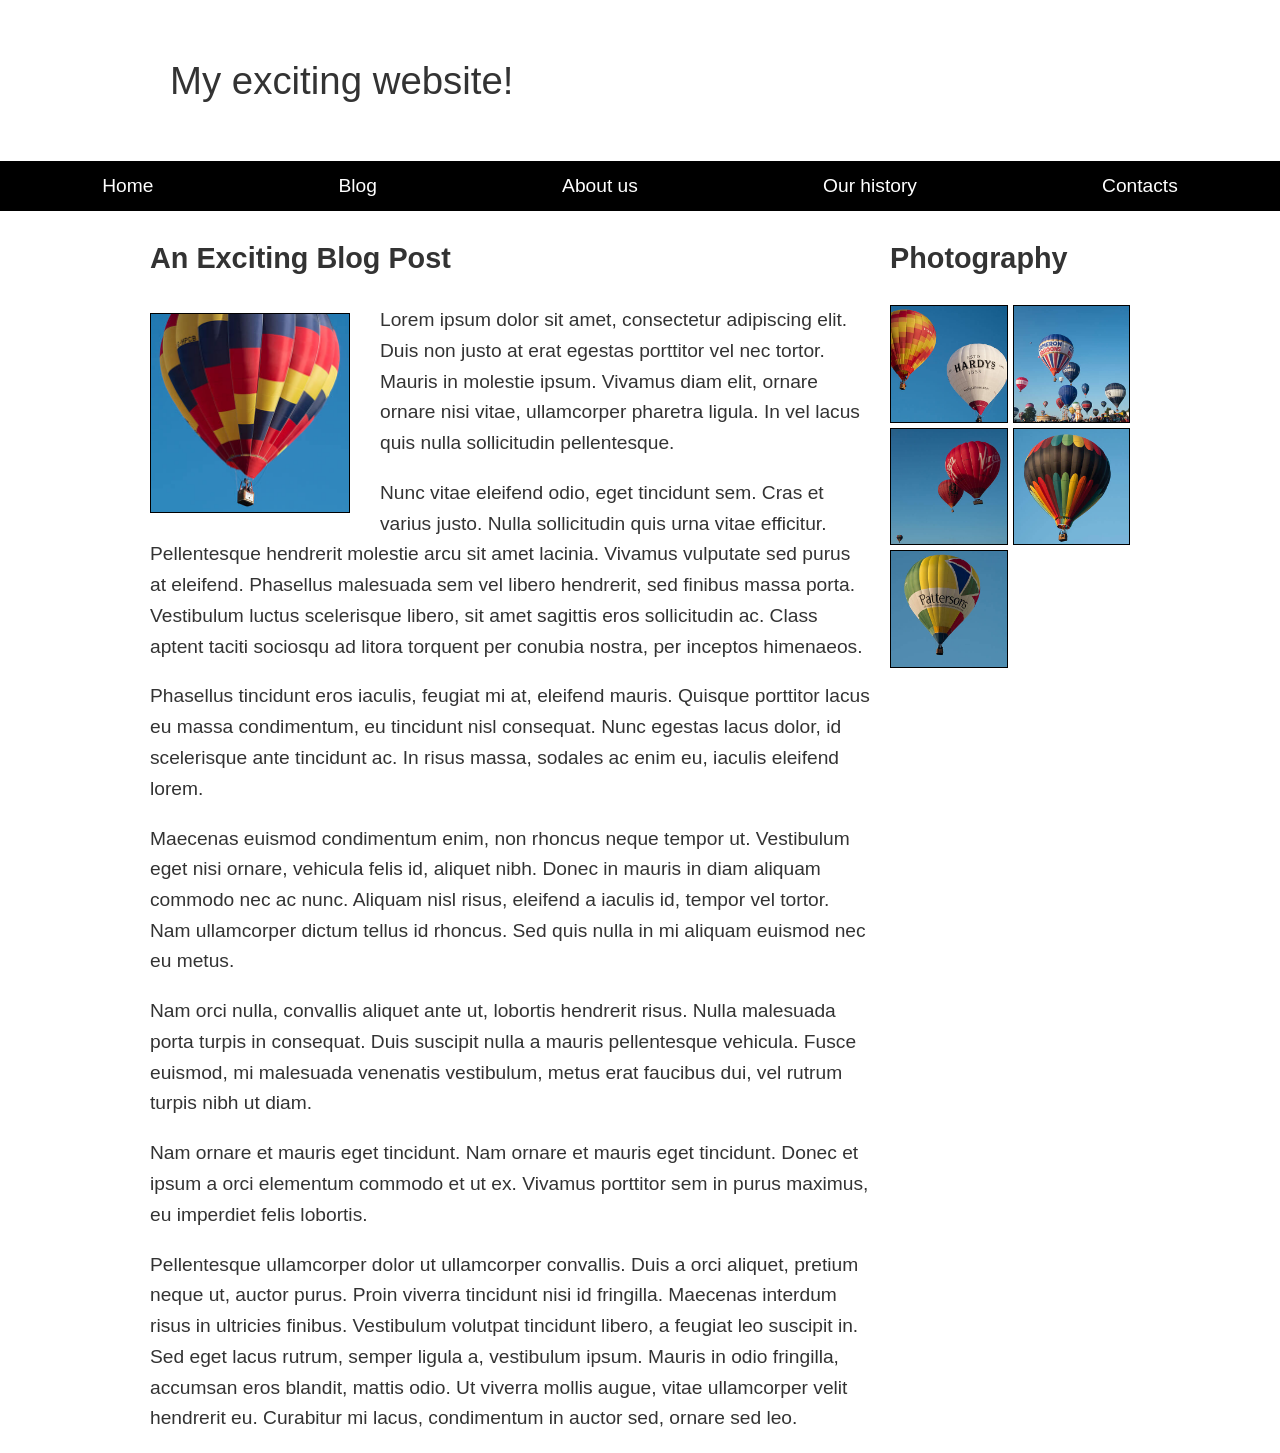
<file: lab3/part3/index.html>
<!doctype html>
<html lang="en-US">
  <head>
    <meta charset="utf-8">
    <meta name="viewport" content="width=device-width, initial-scale=1">
    <title>Layout Task</title>
    <!--
    Name: Lee Andrei Baculinao
    Date: June 19, 2026
    File: index.html
    Description: Lab 3 Part 3 for INFT1206
    -->

    <link rel="stylesheet" type="text/css" href="./css/style.css">
  </head>

  <body>
    <div class="logo">My exciting website!</div>

    <nav>
      <ul>
        <li><a href="">Home</a></li>
        <li><a href="">Blog</a></li>
        <li><a href="">About us</a></li>
        <li><a href="">Our history</a></li>
        <li><a href="">Contacts</a></li>
      </ul>
    </nav>

    <main class="grid">
      <article>
        <h1>An Exciting Blog Post</h1>
        <img src="images/square6.jpg" alt="placeholder" class="feature">
        <p>
          Lorem ipsum dolor sit amet, consectetur adipiscing elit. Duis non
          justo at erat egestas porttitor vel nec tortor. Mauris in molestie
          ipsum. Vivamus diam elit, ornare ornare nisi vitae, ullamcorper
          pharetra ligula. In vel lacus quis nulla sollicitudin pellentesque.
        </p>

        <p>
          Nunc vitae eleifend odio, eget tincidunt sem. Cras et varius justo.
          Nulla sollicitudin quis urna vitae efficitur. Pellentesque
          hendrerit molestie arcu sit amet lacinia. Vivamus vulputate sed
          purus at eleifend. Phasellus malesuada sem vel libero hendrerit,
          sed finibus massa porta. Vestibulum luctus scelerisque libero, sit
          amet sagittis eros sollicitudin ac. Class aptent taciti sociosqu ad
          litora torquent per conubia nostra, per inceptos himenaeos.
        </p>

        <p>
          Phasellus tincidunt eros iaculis, feugiat mi at, eleifend mauris.
          Quisque porttitor lacus eu massa condimentum, eu tincidunt nisl
          consequat. Nunc egestas lacus dolor, id scelerisque ante tincidunt
          ac. In risus massa, sodales ac enim eu, iaculis eleifend lorem.
        </p>

        <p>
          Maecenas euismod condimentum enim, non rhoncus neque tempor ut.
          Vestibulum eget nisi ornare, vehicula felis id, aliquet nibh. Donec
          in mauris in diam aliquam commodo nec ac nunc. Aliquam nisl risus,
          eleifend a iaculis id, tempor vel tortor. Nam ullamcorper dictum
          tellus id rhoncus. Sed quis nulla in mi aliquam euismod nec eu
          metus.
        </p>

        <p>
          Nam orci nulla, convallis aliquet ante ut, lobortis hendrerit
          risus. Nulla malesuada porta turpis in consequat. Duis suscipit
          nulla a mauris pellentesque vehicula. Fusce euismod, mi malesuada
          venenatis vestibulum, metus erat faucibus dui, vel rutrum turpis
          nibh ut diam.
        </p>

        <p>
          Nam ornare et mauris eget tincidunt. Nam ornare et mauris eget
          tincidunt. Donec et ipsum a orci elementum commodo et ut ex.
          Vivamus porttitor sem in purus maximus, eu imperdiet felis
          lobortis.
        </p>

        <p>
          Pellentesque ullamcorper dolor ut ullamcorper convallis. Duis a
          orci aliquet, pretium neque ut, auctor purus. Proin viverra
          tincidunt nisi id fringilla. Maecenas interdum risus in ultricies
          finibus. Vestibulum volutpat tincidunt libero, a feugiat leo
          suscipit in. Sed eget lacus rutrum, semper ligula a, vestibulum
          ipsum. Mauris in odio fringilla, accumsan eros blandit, mattis
          odio. Ut viverra mollis augue, vitae ullamcorper velit hendrerit
          eu. Curabitur mi lacus, condimentum in auctor sed, ornare sed leo.
        </p>
      </article>

      <aside>
        <h2>Photography</h2>
        <ul class="photos">
          <li><img src="images/square1.jpg" alt="placeholder"></li>
          <li><img src="images/square2.jpg" alt="placeholder"></li>
          <li><img src="images/square3.jpg" alt="placeholder"></li>
          <li><img src="images/square4.jpg" alt="placeholder"></li>
          <li><img src="images/square5.jpg" alt="placeholder"></li>
        </ul>
      </aside>
    </main>
  </body>
</html>
</file>
<file: lab1/part2/css/style.css>
/* || General setup */

body {
  margin: 0;
}

html {
  font-size: 10px;
  background-color: darkgrey;
}

body {
  width: 70%;
  min-width: 800px;
  margin: 0 auto;
}

/* || typography */

h1,
h2 {
  font-family: "Cinzel Decorative", cursive;
  color: #2a2a2a;
}

p,
li {
  font-family: "Roboto Condensed", sans-serif;
  color: #2a2a2a;
}

h1 {
  font-size: 4rem;
  text-align: center;
  text-shadow: 2px 2px 10px black;
}

h2 {
  font-size: 3rem;
  text-align: center;
}

p,
li {
  font-size: 1.6rem;
  line-height: 1.5;
}

/* || header layout */

header {
  margin-bottom: 10px;
  align-items: center;
}

main,
header,
nav,
article,
aside,
footer,
section {
  background-color: #00ff0080;
  padding: 1%;
}

h1 {
  text-transform: uppercase;
  display: flex;
  align-items: center;
  justify-content: center;
  gap: 20px;
}

header img {
  height: 60px;
}

nav ul {
  padding: 0;
  list-style-type: none;
  display: flex;
}

nav li {
  text-align: center;
  flex: 1;
}

nav a {
  font-size: 2rem;
  text-transform: uppercase;
  text-decoration: none;
  color: black;
}

nav a:hover,
nav a:focus {
  color: red;
}

/* || main layout */

main {
  display: flex;
  gap: 10px;
}

article {
  flex: 4;
}

aside {
  flex: 1;
}

aside a {
  display: block;
  float: left;
  width: 50%;
}

aside img {
  max-width: 100%;
}

footer {
  margin-top: 10px;
}
</file>
<file: lab2/part1/css/style.css>
/* type */

body {
  font: 1.2em / 1.5 system-ui;
  margin: 0 auto;
  width: 90%;
  min-width: 800px;
  max-width: 1200px;
}

h1 {
  text-align: center;
}

.copyright {
  font-size: 0.8em;
}

/* nav menu */

ul {
  padding: 0;
  list-style-type: none;
  text-align: center;
  display: flex;
  flex-flow: row wrap;
  justify-content: center;
  align-items: center;
}

li {
  flex: auto;
}

nav a {
  font-size: 1.2em;
  padding: 0 20px;
}

/* General link styles */

a {
  text-decoration: none;
  color: red;
}

a:hover,
a:focus {
  text-decoration: underline;
}

/* header section layout */

header section {
  display: grid;
  grid-template-areas:
    "heading heading"
    "text video"
    "text video";
  grid-template-columns: 1fr 2fr;
  gap: 20px;
}

h1 {
  grid-area: heading;
}

header p {
  grid-area: text;
  margin: 0;
}

video {
  grid-area: video;
  width: 100%;
  border: 1px solid black;
}

/* image floats */

figure {
  float: right;
  margin-left: 20px;
  padding: 20px;
  background: orange;
  border: 1px solid black;
}

figcaption {
  font-size: 0.6em;
}
</file>
<file: lab2/part2/css/style.css>
html {
  font-family: sans-serif;
}

table {
  border-collapse: collapse;
  border: 2px solid rgb(200 200 200);
  letter-spacing: 1px;
  font-size: 0.8rem;
}

td,
th {
  border: 1px solid rgb(190 190 190);
  padding: 10px 20px;
}

th {
  background-color: rgb(235 235 235);
}

td {
  text-align: center;
}

tr:nth-child(even) td {
  background-color: rgb(250 250 250);
}

tr:nth-child(odd) td {
  background-color: rgb(245 245 245);
}

caption {
  padding: 10px;
}

.column-border {
  border: 2px solid black;
}
</file>
<file: lab3/part1/css/style.css>
/*
Name: Lee Andrei Baculinao
Date: June 19, 2026
File: style.css
Description: Lab 3 Part 1 for INFT1206
*/

html {
  background-color: white;
}

body {
  font: 1.2em / 1.5 system-ui;
  padding: 20px;
  width: 500px;
  background-color: #efefef;
  margin: 0 auto;
}

ul {
  background-color: white;
  border: 5px solid purple;
  padding: 30px;
  border-radius: 20px;
}

h1 {
  color: darkslategray;
  border-bottom: 10px dotted purple;
  font-size: 2rem;
}

h2 {
  font-style: italic;
  font-size: 1.5rem;
}

.job-title {
  color: darkslategray;
  font-weight: bold;
}

a:hover,
a:focus {
  color: darkgreen;
  text-decoration: none;
}
</file>
<file: lab3/part2/css/style.css>
/*
Name: Lee Andrei Baculinao
Date: June 19, 2026
File: style.css
Description: Lab 3 Part 2 for INFT1206
*/


@import "https://fonts.googleapis.com/css2?family=Merriweather:ital,wght@0,300;0,400;0,700;0,900;1,300;1,400;1,700;1,900&family=Roboto+Slab:wght@100..900&display=swap";

html {
  font-family: "Merriweather", serif;
}

h1,
h2 {
  font-family: "Roboto Slab", serif;
}

h1 {
  font-size: 4rem;
  text-align: center;
  letter-spacing: 4px;
}

h2 {
  font-size: 3rem;
  margin-bottom: 0;
  letter-spacing: 3px;
}

section h2 + p {
  text-indent: 2rem;
}

p,
li {
  line-height: 1.6;
  letter-spacing: 0.5px;
}

a {
  outline: none;
}

a[href*="http"] {
  padding-right: 16px;
  background: url("../images/external-link-52.png") no-repeat right center;
  background-size: 14px 14px;
}

a:link,
a:visited {
  color: #aa6666;
}

a:focus,
a:hover {
  text-decoration: none;
  color: #773333;
}

nav ul {
  padding-left: 0;
}

nav li {
  list-style-type: none;
  margin-bottom: 1rem;
}

nav li a {
  font-family: "Roboto Slab", serif;
  text-decoration: none;
  display: inline-block;
  width: 100%;
  line-height: 3.5;
  text-transform: uppercase;
  text-align: center;
  letter-spacing: 1px;
  font-size: 1.3rem;
  font-weight: bold;
  border: 1px solid #aa6666;
}

nav li a:focus,
nav li a:hover {
  color: white;
  background: #aa6666;
}

nav li a:active {
  color: white;
  background: black;
}

/* general setup */

* {
  box-sizing: border-box;
}

body {
  margin: 0 auto;
  padding: 0 20px;
  min-width: 980px;
  max-width: 1400px;
}

ul,
ol {
  margin: 1rem 0;
}

ul {
  list-style-type: square;
}

ol {
  list-style-type: lower-roman;
}

/* Layout */

main {
  display: grid;
  grid-template-columns: 5fr 2fr 2fr;
  gap: 40px;
  padding: 20px 0;
}

/* header and footer */

header {
  border-bottom: 5px solid #aa6666;
}

footer {
  border-top: 5px solid #aa6666;
}

footer p {
  text-align: center;
}
</file>
<file: lab3/part3/css/style.css>
/*
Name: Lee Andrei Baculinao
Date: June 19, 2026
File: style.css
Description: Lab 3 Part 3 for INFT1206
*/

* {
  box-sizing: border-box;
}

body {
  background-color: white;
  color: #333333;
  margin: 0;
  font: 1.2em / 1.6 sans-serif;
}

img {
  max-width: 100%;
  display: block;
  border: 1px solid black;
}

.logo {
  font-size: 200%;
  padding: 50px 20px;
  margin: 0 auto;
  max-width: 980px;
}

.grid {
  margin: 0 auto;
  max-width: 980px;
  display: grid;
  grid-template-columns: 3fr 1fr;
  gap: 20px;
}

nav {
  background-color: black;
  padding: 0.5em;
  top: 0;
  position: sticky;
}

nav ul {
  margin: 0;
  padding: 0;
  list-style: none;
  display: flex;
  justify-content: space-around;
}

nav a {
  color: white;
  text-decoration: none;
  padding: 0.5em 1em;
}

.photos {
  list-style: none;
  margin: 0;
  padding: 0;
  display: grid;
  gap: 5px;
  grid-template-columns: 1fr 1fr;
}

.feature {
  width: 200px;
  float: left;
  margin: 8px 30px 20px 0;
}
</file>
